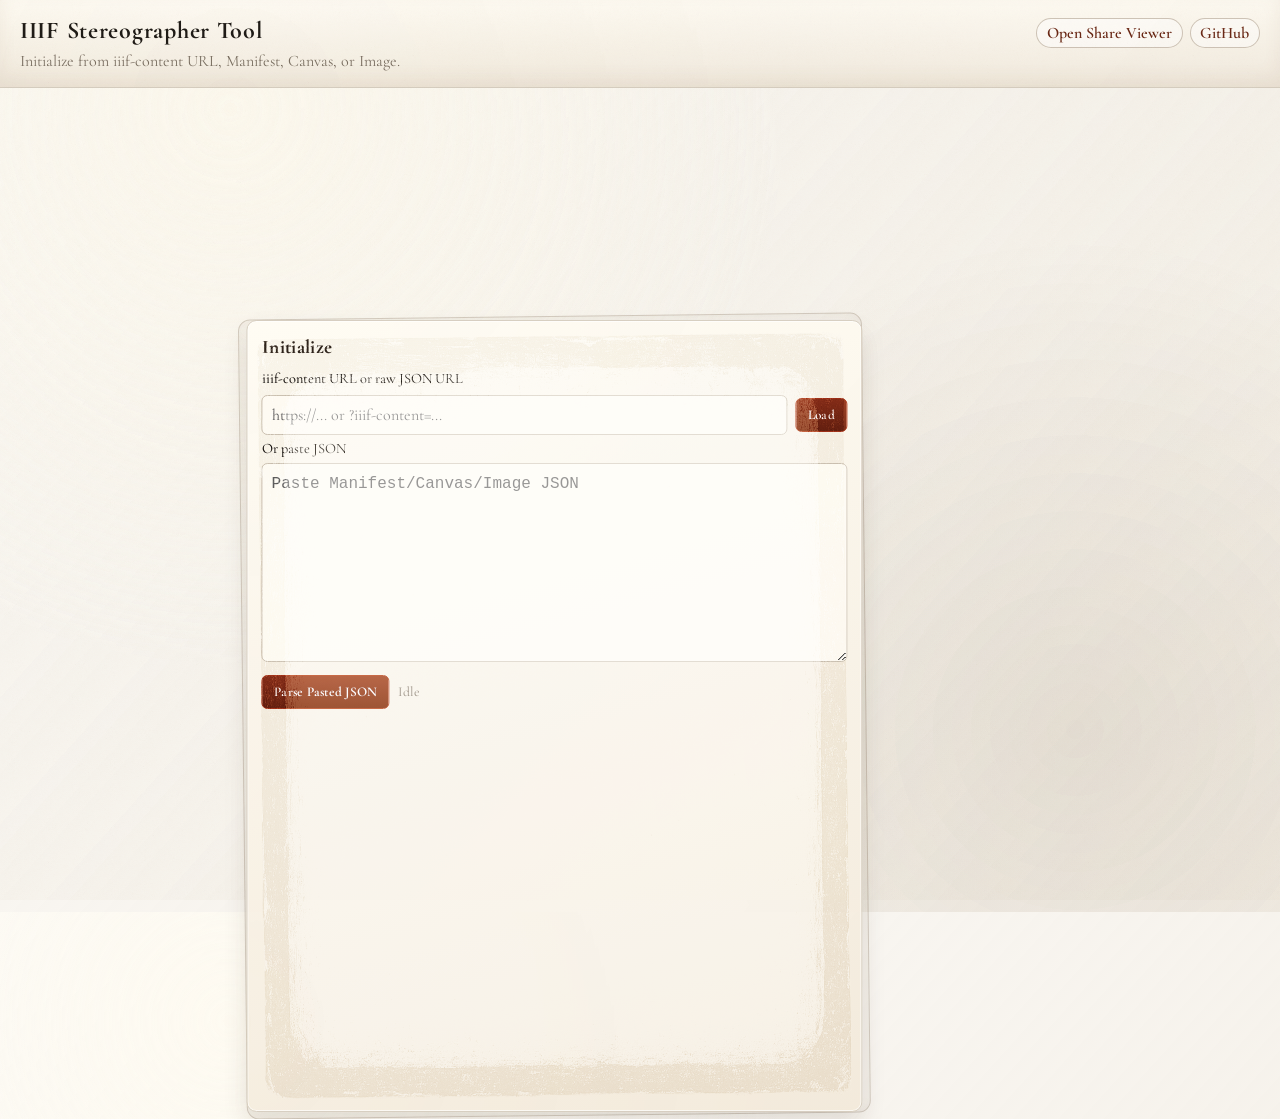
<file: index.html>
<!doctype html>
<html lang="en">

<head>
  <meta charset="utf-8">
  <meta name="viewport" content="width=device-width, initial-scale=1">
  <title>IIIF Stereographer Tool</title>
  <link rel="preconnect" href="https://fonts.googleapis.com">
  <link rel="preconnect" href="https://fonts.gstatic.com" crossorigin>
  <link href="https://fonts.googleapis.com/css2?family=Cormorant+Garamond:wght@400;500;600;700&display=swap" rel="stylesheet">
  <link rel="stylesheet" href="./styles.css">
</head>

<body>
  <header class="topbar">
    <div class="topbar-main">
      <div>
        <h1>IIIF Stereographer Tool</h1>
        <p>Initialize from iiif-content URL, Manifest, Canvas, or Image.</p>
      </div>
      <nav class="topbar-links" aria-label="Project links">
        <a id="shareViewerLink" href="./viewer.html" target="_blank" rel="noopener noreferrer">Open Share Viewer</a>
        <a href="https://github.com/cubap/stereographer" target="_blank" rel="noopener noreferrer">GitHub</a>
      </nav>
    </div>
  </header>

  <main class="layout" id="layout">
    <section class="panel input-panel">
      <h2>Initialize</h2>
      <label for="iiifInput">iiif-content URL or raw JSON URL</label>
      <div class="row">
        <input id="iiifInput" type="text" placeholder="https://... or ?iiif-content=...">
        <button id="loadBtn">Load</button>
        <span id="loadSpinner" class="load-spinner" hidden aria-label="Loading" aria-live="polite"></span>
      </div>
      <label for="pasteInput">Or paste JSON</label>
      <textarea id="pasteInput" rows="8" placeholder="Paste Manifest/Canvas/Image JSON"></textarea>
      <div class="row">
        <button id="parsePasteBtn">Parse Pasted JSON</button>
        <span id="status" class="status">Idle</span>
      </div>
    </section>

    <section class="panel source-panel requires-image" id="sourcePanel" hidden>
      <h2>Source Image + Crop Selectors</h2>
      <p class="hint">Drag either square, resize from the corners, and see the preview.</p>
      <div class="source-preview" id="sourcePreview">
        <img id="sourceImage" crossorigin="anonymous" alt="Source image preview">
        <div id="leftBox" class="crop-box left">L
          <span class="resize-handle resize-handle-top-left" aria-hidden="true"></span>
          <span class="resize-handle" aria-hidden="true"></span>
        </div>
        <div id="rightBox" class="crop-box right">R
          <span class="resize-handle resize-handle-top-left" aria-hidden="true"></span>
          <span class="resize-handle" aria-hidden="true"></span>
        </div>
      </div>
    </section>

    <section class="panel overlay-panel requires-image" id="overlayPanel" hidden>
      <h2>Preview</h2>
      <div class="overlay-preview anaglyph-mode" id="overlayPreview">
        <div id="leftPreview" class="crop-preview left" aria-label="Left eye preview"><span>L</span></div>
        <div id="rightPreview" class="crop-preview right" aria-label="Right eye preview"><span>R</span></div>
      </div>
      <div class="control-grid preview-control-grid">
        <label class="control-row" for="blend">
          <span>Blend Opacity</span>
          <input id="blend" type="range" min="0" max="100" value="50">
          <output id="blendValue" for="blend">50</output>
        </label>
        <label class="control-row" for="blinkSpeed">
          <span>Flicker (ms)</span>
          <input id="blinkSpeed" type="range" min="80" max="1000" step="20" value="200">
          <output id="blinkSpeedValue" for="blinkSpeed">200</output>
        </label>
      </div>
      <div class="row wrap overlay-actions">
        <button id="blinkToggleBtn" type="button" aria-pressed="false" title="Blink (Space)">&#9654;</button>
        <label class="inline-toggle" for="fullColorToggle">
          <input id="fullColorToggle" type="checkbox">
          Full Color
        </label>
      </div>
    </section>

    <section class="panel export-panel requires-image" id="exportPanel" hidden>
      <h2>Save, Export, or Share</h2>
      <p>You can send this page address to others to share your stereoscopic workspace.</p>
      <label><input id="imageApiSelectorToggle" type="checkbox"> Use ImageApiSelector mode</label>
      <div class="export-action-group">
        <p class="export-action-label">On this page</p>
        <div class="row wrap export-actions-local">
          <button id="showManifestBtn">Show Manifest</button>
          <button id="downloadManifestBtn">Download JSON</button>
          <button id="copyIiifContentBtn">IIIF-Content</button>
        </div>
      </div>
      <div class="export-action-group export-action-group-save">
        <p class="export-action-label">Save to RERUM</p>
        <div class="row wrap export-actions-save">
          <button id="saveRerumCanvasBtn">Save as Canvas 🧊</button>
          <button id="saveRerumManifestBtn">Save as Manifest 📖</button>
        </div>
      </div>
      <p id="viewerLinksRow" class="viewer-links-row" hidden>
        Open in viewers:
        <a id="cloverViewerLink" href="#" target="_blank" rel="noopener noreferrer">Clover 🔗</a>
        <span class="viewer-links-separator">|</span>
        <a id="stereographViewerLink" href="#" target="_blank" rel="noopener noreferrer">Stereograph 🔗</a>
      </p>
      <textarea id="exportOutput" rows="5" placeholder="Generated output appears here"></textarea>
    </section>
  </main>

  <script type="module" src="./app.js"></script>
</body>

</html>
</file>
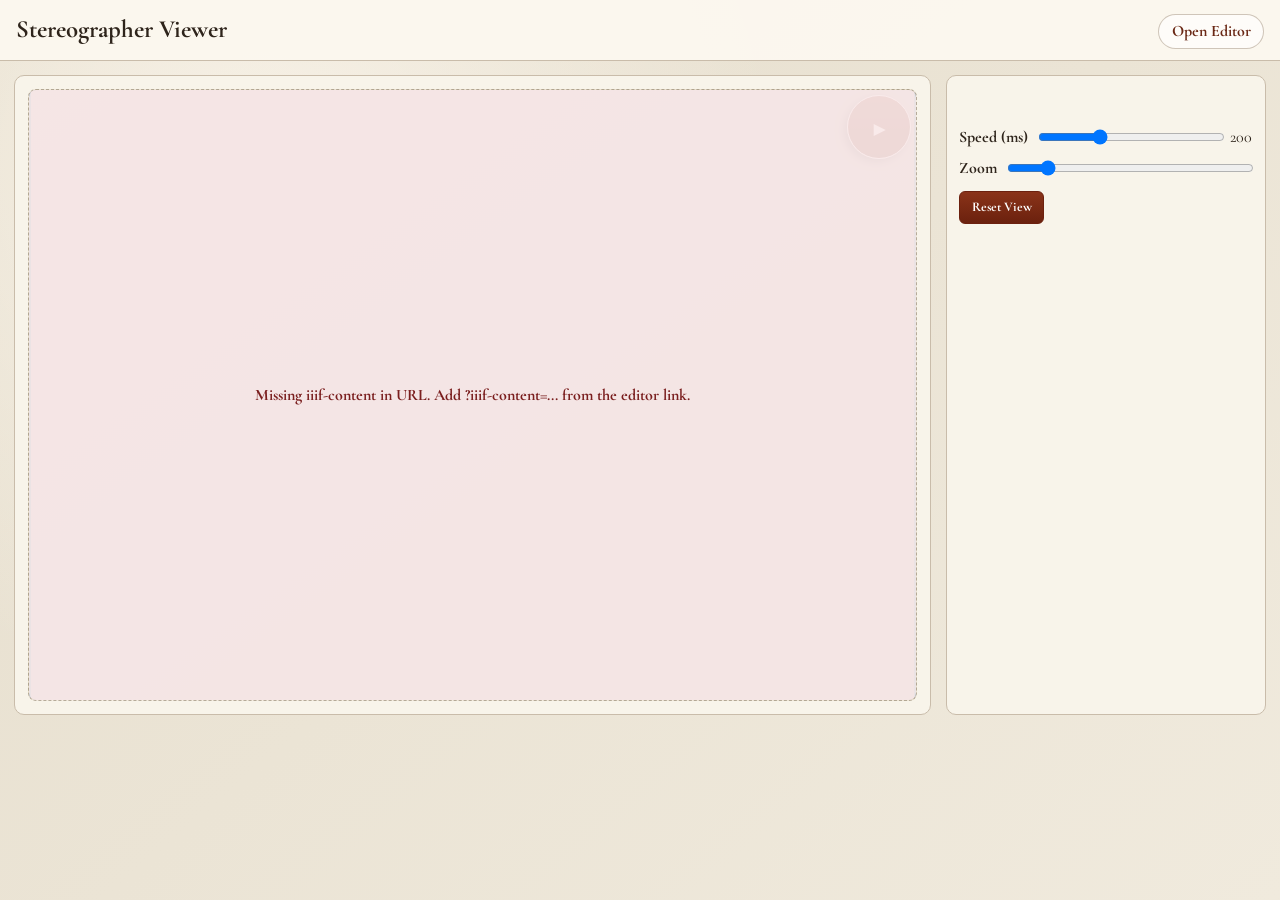
<file: viewer.html>
<!doctype html>
<html lang="en">

<head>
    <meta charset="utf-8">
    <meta name="viewport" content="width=device-width, initial-scale=1">
    <title>IIIF Stereographer Viewer</title>
    <link rel="preconnect" href="https://fonts.googleapis.com">
    <link rel="preconnect" href="https://fonts.gstatic.com" crossorigin>
    <link href="https://fonts.googleapis.com/css2?family=Cormorant+Garamond:wght@500;600;700&display=swap"
        rel="stylesheet">
    <link rel="stylesheet" href="./viewer.css">
</head>

<body>
    <header class="viewer-topbar">
        <div class="viewer-topbar-main">
            <h1>Stereographer Viewer</h1>
            <a id="openEditorLink" class="back-link" href="./index.html">Open Editor</a>
        </div>
    </header>

    <main class="viewer-layout">
        <section class="viewer-stage-wrap">
            <div id="viewerViewport" class="viewer-viewport" aria-label="Stereogram viewport">
                <div id="viewerOverlay" class="viewer-overlay" role="status" aria-live="polite">
                    <span id="viewerSpinner" class="viewer-spinner" aria-hidden="true"></span>
                    <p id="viewerOverlayText" class="viewer-overlay-text">Waiting for iiif-content...</p>
                    <p id="viewerOverlayHelp" class="viewer-overlay-help" hidden></p>
                </div>
                <div id="viewerStage" class="viewer-stage">
                    <div id="viewerLeft" class="viewer-layer left" aria-label="Left eye"></div>
                    <div id="viewerRight" class="viewer-layer right" aria-label="Right eye"></div>
                </div>
            </div>
            <button id="viewerToggle" class="fab-toggle" type="button" aria-pressed="false" title="Flicker (Space)">&#9654;</button>
        </section>

        <section class="viewer-controls">

            <div class="control-row control-row-flicker">
                <label for="viewerSpeed">Speed (ms)</label>
                <input id="viewerSpeed" type="range" min="60" max="500" step="20" value="200">
                <output id="viewerSpeedValue" for="viewerSpeed">200</output>
            </div>

            <div class="control-row control-row-zoom">
                <label for="viewerZoom">Zoom</label>
                <input id="viewerZoom" type="range" min="50" max="400" step="5" value="100">
            </div>
            <div class="button-row">
                <button id="resetViewBtn" type="button">Reset View</button>
            </div>
        </section>
    </main>

    <script type="module" src="./viewer.js"></script>
</body>

</html>
</file>
<file: styles.css>
:root {
  --bg              : #f4f1ea;
  --ink             : #1f1b16;
  --panel           : #fffdf8;
  --line            : #d7cfc2;
  --accent          : #b24324;
  --muted           : #7a6f62;
  --image-median-rgb: 236, 228, 214;
  --paper-dark      : #d9cfbc;
  --paper-light     : #f7f2e7;
  --ink-soft        : #3f3328;
  --img-paper-grain : url("./images/paper-grain.png");
  --img-frame-wear  : url("./images/frame-wear.png");
  --img-dust-specks : url("./images/dust-specks.png");
  --img-vignette    : url("./images/vignette-soft.png");
}

* {
  box-sizing: border-box;
}

[hidden] {
  display: none !important;
}

body {
  margin     : 0;
  font-family: "Cormorant Garamond", Georgia, serif;
  color      : var(--ink);
  background : radial-gradient(circle at 18% 12%, rgba(255, 251, 240, 0.78), rgba(255, 251, 240, 0) 42%),
               radial-gradient(circle at 84% 80%, rgba(90, 64, 35, 0.1), rgba(90, 64, 35, 0) 38%),
               linear-gradient(132deg, rgba(var(--image-median-rgb), 0.22), rgba(var(--image-median-rgb), 0.58));
  transition : background 500ms ease;
  position   : relative;
}

body::before {
  content         : "";
  position        : fixed;
  inset           : 0;
  pointer-events  : none;
  opacity         : 0.2;
  mix-blend-mode  : multiply;
  background-image: var(--img-paper-grain),
    repeating-linear-gradient(0deg,
      rgba(53, 40, 30, 0.05) 0,
      rgba(53, 40, 30, 0.05) 1px,
      rgba(255, 255, 255, 0) 1px,
      rgba(255, 255, 255, 0) 3px),
    repeating-linear-gradient(90deg,
      rgba(53, 40, 30, 0.028) 0,
      rgba(53, 40, 30, 0.028) 1px,
      rgba(255, 255, 255, 0) 1px,
      rgba(255, 255, 255, 0) 4px);
  background-size : 260px 260px, auto, auto;
}

.topbar {
  padding      : 1rem 1.25rem;
  border-bottom: 1px solid var(--line);
  background   : linear-gradient(180deg, rgba(255, 252, 245, 0.95), rgba(242, 235, 223, 0.95));
  box-shadow   : inset 0 -8px 18px rgba(122, 95, 66, 0.08);
}

.topbar-main {
  display        : flex;
  align-items    : flex-start;
  justify-content: space-between;
  gap            : 1rem;
}

.topbar h1 {
  margin   : 0;
  font-size: 1.5rem;
  letter-spacing: 0.03em;
}

.topbar p {
  margin: 0.35rem 0 0;
  color : var(--muted);
}

.topbar-links {
  display      : inline-flex;
  flex-wrap    : wrap;
  gap          : 0.45rem;
  margin-top   : 0.1rem;
  align-self   : flex-start;
  justify-content: flex-end;
}

.topbar-links a {
  color          : #6a2815;
  text-decoration: none;
  border         : 1px solid rgba(122, 95, 66, 0.35);
  border-radius  : 999px;
  padding        : 0.25rem 0.6rem;
  background     : rgba(255, 255, 255, 0.55);
  font-weight    : 600;
}

.topbar-links a:hover,
.topbar-links a:focus-visible {
  background: rgba(255, 255, 255, 0.8);
}

.layout {
  display              : grid;
  gap                  : 1rem;
  padding              : 1rem;
  grid-template-columns: repeat(12, 1fr);
  min-height           : calc(100vh - 76px);
}

.panel {
  border       : 1px solid var(--line);
  border-radius: 10px;
  background   : linear-gradient(165deg, rgba(255, 252, 244, 0.96), rgba(243, 234, 219, 0.96));
  padding      : 0.9rem;
  position     : relative;
  box-shadow   : 0 12px 24px rgba(50, 34, 20, 0.12), inset 0 0 0 1px rgba(255, 255, 255, 0.65);
}

.panel::before {
  content       : "";
  position      : absolute;
  inset         : -5px;
  border        : 1px solid rgba(96, 70, 44, 0.35);
  border-radius : 12px;
  transform     : rotate(var(--frame-tilt, 0deg));
  pointer-events: none;
  opacity       : 0.68;
  box-shadow    : inset 0 0 16px rgba(108, 80, 50, 0.12);
  background-image: var(--img-frame-wear);
  background-size : 100% 100%;
  background-repeat: no-repeat;
  background-position: center;
  mix-blend-mode  : soft-light;
}

.panel::after {
  content         : "";
  position        : absolute;
  inset           : -6px;
  pointer-events  : none;
  background-image: var(--img-dust-specks);
  background-size : 360px 360px;
  background-repeat: repeat;
  background-position: center;
  opacity         : 0.08;
  mix-blend-mode  : soft-light;
  border-radius   : 12px;
}

.input-panel {
  --frame-tilt: -0.65deg;
}

.source-panel {
  --frame-tilt: 0.5deg;
}

.overlay-panel {
  --frame-tilt: -0.35deg;
}

.export-panel {
  --frame-tilt: 0deg;
  background  : rgba(255, 252, 246, 0.98);
  box-shadow  : 0 8px 16px rgba(50, 34, 20, 0.08), inset 0 0 0 1px rgba(255, 255, 255, 0.72);
}

.export-panel::before,
.export-panel::after {
  content: none;
}

.input-panel {
  grid-column: 1 / span 6;
  grid-row   : 1;
}

.overlay-panel {
  grid-column: 7 / span 6;
  grid-row   : 1;
}

.source-panel {
  grid-column: 1 / span 7;
  grid-row   : 2;
}

.export-panel {
  grid-column: 1 / span 12;
  grid-row   : 3;
}

body.app-ready .source-panel {
  grid-column: 1 / span 6;
  grid-row   : 1;
}

body.app-ready .overlay-panel {
  grid-column: 7 / span 6;
  grid-row   : 1;
}

body.app-ready .export-panel {
  grid-column: 1 / span 12;
  grid-row   : 2;
}

.input-panel {
  transition      : transform 520ms cubic-bezier(0.19, 0.89, 0.29, 1.03), opacity 420ms ease, max-height 420ms ease, padding 420ms ease, margin 420ms ease, border-width 420ms ease;
  transform-origin: center top;
  max-height      : 1200px;
}

body:not(.app-ready) .input-panel {
  transform: translate(18vw, 24vh);
}

.input-panel.is-collapsed {
  transform     : translate(0, 0) scale(0.92);
  opacity       : 0;
  max-height    : 0;
  padding-top   : 0;
  padding-bottom: 0;
  margin        : 0;
  border-width  : 0;
  overflow      : hidden;
  pointer-events: none;
  visibility    : hidden;
}

.panel-enter {
  opacity  : 0;
  transform: translateY(18px);
}

.panel-enter.is-visible {
  animation      : panelFadeIn 460ms ease forwards;
  animation-delay: var(--enter-delay, 0ms);
}

h2 {
  margin   : 0 0 0.7rem;
  font-size: 1.2rem;
  letter-spacing: 0.02em;
  color    : var(--ink-soft);
}

label {
  display  : block;
  font-size: 0.9rem;
  margin   : 0.35rem 0;
}

input[type="text"],
textarea {
  width        : 100%;
  border       : 1px solid var(--line);
  border-radius: 6px;
  padding      : 0.55rem;
  font         : inherit;
}

textarea {
  font-family: "IBM Plex Mono", "Fira Code", "Cascadia Code", Consolas, "Courier New", monospace;
  line-height: 1.4;
}

button {
  border       : 1px solid var(--accent);
  background   : linear-gradient(180deg, #9c3f24, #7c2e18);
  color        : #fff;
  border-radius: 6px;
  padding      : 0.5rem 0.7rem;
  cursor       : pointer;
  font-family  : "Cormorant Garamond", Georgia, serif;
  font-weight  : 600;
  letter-spacing: 0.02em;
}

.row {
  display    : flex;
  gap        : 0.5rem;
  align-items: center;
  margin-top : 0.5rem;
}

.row.wrap {
  flex-wrap: wrap;
}

.export-action-group {
  margin-top: 0.55rem;
}

.export-action-group-save {
  margin-top   : 0.7rem;
  padding-top  : 0.65rem;
  border-top   : 1px dashed rgba(122, 95, 66, 0.35);
}

.export-action-label {
  margin        : 0 0 0.35rem;
  font-size     : 0.9rem;
  letter-spacing: 0.02em;
  color         : var(--ink-soft);
  font-weight   : 600;
}

.export-actions-save button {
  background  : linear-gradient(180deg, #7f2711, #651b0b);
  border-color: #651b0b;
}

.viewer-links-row {
  margin     : 0.65rem 0 0.45rem;
  padding    : 0.45rem 0.6rem;
  border     : 1px solid rgba(122, 95, 66, 0.28);
  border-radius: 6px;
  background : rgba(255, 255, 255, 0.6);
  color      : var(--ink-soft);
  font-size  : 0.98rem;
}

.viewer-links-row a {
  color          : #7c2e18;
  font-weight    : 700;
  text-decoration: underline;
  margin-left    : 0.25rem;
}

.viewer-links-separator {
  margin: 0 0.2rem 0 0.35rem;
  color : rgba(91, 67, 45, 0.55);
}

.status {
  color    : var(--muted);
  font-size: 0.85rem;
}

.load-spinner {
  display     : inline-block;
  width       : 1rem;
  height      : 1rem;
  border      : 2px solid var(--line);
  border-top  : 2px solid var(--accent);
  border-radius: 50%;
  animation   : spin 0.7s linear infinite;
  vertical-align: middle;
  margin-left : 0.4rem;
}

@keyframes spin {
  to { transform: rotate(360deg); }
}

.hint {
  margin-top: 0;
  color     : var(--muted);
  font-size : 0.85rem;
}

.source-preview,
.overlay-preview {
  position  : relative;
  min-height: 320px;
  background: linear-gradient(145deg, var(--paper-light), var(--paper-dark));
  border    : 1px solid rgba(120, 95, 67, 0.45);
  overflow  : hidden;
  box-shadow: inset 0 0 0 1px rgba(255, 255, 255, 0.45), inset 0 0 24px rgba(68, 48, 28, 0.18);
}

.source-preview img {
  position  : absolute;
  inset     : 0;
  width     : 100%;
  height    : 100%;
  object-fit: contain;
}

.overlay-preview {
  display: block;
  padding: 1rem;
}

.crop-box {
  position           : absolute;
  left               : 50%;
  top                : 50%;
  border             : 2px solid;
  width              : clamp(140px, 24vw, 220px);
  aspect-ratio       : 1;
  display            : grid;
  place-items        : center;
  font-weight        : 700;
  font-size          : 1.1rem;
  letter-spacing     : 0.08em;
  text-transform     : uppercase;
  background         : rgba(255, 255, 255, 0.12);
  -webkit-user-select: none;
  user-select        : none;
  border-radius      : 10px;
  box-shadow         : 0 0 0 1px rgba(255, 255, 255, 0.22) inset, 0 12px 24px rgba(0, 0, 0, 0.12);
  transform          : translate(-50%, -50%);
  touch-action       : none;
  cursor             : move;
}

.crop-box.left {
  border-color: #d63a3a;
  background  : linear-gradient(135deg, rgba(214, 58, 58, 0.28), rgba(214, 58, 58, 0.08));
  color       : #8b1e1e;
  box-shadow  : 0 0 0 1px rgba(214, 58, 58, 0.25) inset, 0 0 22px rgba(214, 58, 58, 0.24), 0 12px 24px rgba(0, 0, 0, 0.12);
  transform   : translate(calc(-50% - clamp(80px, 11vw, 140px)), -50%);
}

.crop-box.right {
  border-color: #28b7c8;
  background  : linear-gradient(135deg, rgba(40, 183, 200, 0.3), rgba(40, 183, 200, 0.08));
  color       : #0d6b77;
  box-shadow  : 0 0 0 1px rgba(40, 183, 200, 0.25) inset, 0 0 22px rgba(40, 183, 200, 0.24), 0 12px 24px rgba(0, 0, 0, 0.12);
  transform   : translate(calc(-50% + clamp(80px, 11vw, 140px)), -50%);
}

.resize-handle {
  position     : absolute;
  right        : -5px;
  bottom       : -5px;
  width        : 18px;
  height       : 18px;
  border-radius: 50%;
  border       : 2px solid currentColor;
  background   : rgba(255, 255, 255, 0.86);
  box-shadow   : 0 2px 6px rgba(0, 0, 0, 0.16);
  cursor       : nwse-resize;
}

.resize-handle-top-left {
  left  : -5px;
  top   : -5px;
  right : auto;
  bottom: auto;
}

.crop-preview {
  position         : relative;
  width            : clamp(140px, 22vw, 240px);
  aspect-ratio     : 1;
  border           : 2px solid;
  border-radius    : 12px;
  overflow         : hidden;
  background-color : #ddd5c8;
  background-repeat: no-repeat;
  box-shadow       : 0 12px 24px rgba(0, 0, 0, 0.12);
  display          : grid;
  place-items      : center;
  transition       : filter 180ms ease;
}

.overlay-preview .crop-preview {
  position  : absolute;
  inset     : 0;
  margin    : auto;
  transition: background-color 320ms ease, background-blend-mode 320ms ease;
}

.overlay-preview.anaglyph-mode .crop-preview {
  background-color     : #28b7c8;
  background-blend-mode: overlay;
}

.overlay-preview.anaglyph-mode .crop-preview.left {
  background-color: #d63a3a;
}

.overlay-preview.full-color .crop-preview {
  background-color: transparent;
}

.crop-preview span {
  position      : relative;
  z-index       : 1;
  font-weight   : 700;
  font-size     : 1.4rem;
  letter-spacing: 0.08em;
  text-transform: uppercase;
  color         : rgba(31, 27, 22, 0.82);
  text-shadow   : 0 1px 0 rgba(255, 255, 255, 0.5);
}

.crop-preview.left {
  border-color: #d63a3a;
  box-shadow  : 0 0 0 1px rgba(214, 58, 58, 0.2) inset, 0 0 22px rgba(214, 58, 58, 0.18), 0 12px 24px rgba(0, 0, 0, 0.12);
}

.crop-preview.right {
  border-color: #28b7c8;
  box-shadow  : 0 0 0 1px rgba(40, 183, 200, 0.2) inset, 0 0 22px rgba(40, 183, 200, 0.18), 0 12px 24px rgba(0, 0, 0, 0.12);
}

.control-grid {
  display   : grid;
  gap       : 0.55rem;
  margin-top: 0.55rem;
}

.control-row {
  display              : grid;
  grid-template-columns: minmax(105px, 150px) 1fr minmax(40px, 56px);
  gap                  : 0.6rem;
  align-items          : center;
}

.control-row input[type="range"] {
  width: 100%;
}

.control-row output {
  text-align          : right;
  font-variant-numeric: tabular-nums;
  color               : var(--muted);
}

.inline-toggle {
  display    : inline-flex;
  align-items: center;
  gap        : 0.45rem;
}

.overlay-actions {
  justify-content: center;
}

.preview-control-grid {
  margin-top: 0.8rem;
}

#blinkToggleBtn[aria-pressed="true"] {
  background  : #7f2711;
  border-color: #7f2711;
}

textarea,
input[type="text"] {
  background: rgba(255, 253, 247, 0.88);
}

@keyframes panelFadeIn {
  from {
    opacity  : 0;
    transform: translateY(18px);
  }

  to {
    opacity  : 1;
    transform: translateY(0);
  }
}

@media (max-width: 840px) {

  .topbar-main {
    flex-direction: column;
    align-items   : flex-start;
  }

  .topbar-links {
    justify-content: flex-start;
  }

  .input-panel,
  .source-panel,
  .overlay-panel,
  .export-panel {
    grid-column: span 12;
    grid-row   : auto;
  }

  body:not(.app-ready) .input-panel {
    transform: translate(0, 14vh);
  }
}
</file>
<file: viewer.css>
:root {
  --bg: #ede7da;
  --ink: #2e241b;
  --muted: #665746;
  --card: #f8f4ea;
  --line: #c9bcaa;
  --accent: #7c2e18;
  --left: #d63a3a;
  --right: #28b7c8;
}

* {
  box-sizing: border-box;
}

[hidden] {
  display: none !important;
}

body {
  margin: 0;
  min-height: 100vh;
  font-family: "Cormorant Garamond", Georgia, serif;
  color: var(--ink);
  background: radial-gradient(circle at 20% 20%, rgba(255, 250, 242, 0.7), rgba(255, 250, 242, 0) 42%),
    linear-gradient(140deg, #e6decd, #f0eadd);
}

.viewer-topbar {
  padding: 0.9rem 1rem 0.7rem;
  border-bottom: 1px solid var(--line);
  background: rgba(252, 248, 240, 0.95);
}

.viewer-topbar-main {
  display: flex;
  align-items: flex-start;
  justify-content: space-between;
  gap: 1rem;
  width: 100%;
}

.viewer-topbar h1 {
  margin: 0;
  font-size: 1.55rem;
}

.back-link {
  display: inline-flex;
  align-items: center;
  justify-content: center;
  color: #6a2815;
  text-decoration: none;
  border: 1px solid rgba(122, 95, 66, 0.35);
  border-radius: 999px;
  padding: 0.38rem 0.78rem;
  background: rgba(255, 255, 255, 0.62);
  font-weight: 700;
  white-space: nowrap;
}

.back-link:hover,
.back-link:focus-visible {
  background: rgba(255, 255, 255, 0.82);
}

.viewer-layout {
  display: grid;
  grid-template-columns: minmax(0, 1fr) minmax(240px, 320px);
  gap: 0.9rem;
  padding: 0.9rem;
}

.viewer-stage-wrap,
.viewer-controls {
  border: 1px solid var(--line);
  border-radius: 10px;
  background: var(--card);
  padding: 0.8rem;
  position: relative;
}

.viewer-viewport {
  position: relative;
  width: 100%;
  min-height: 68vh;
  border: 1px dashed rgba(110, 93, 70, 0.45);
  border-radius: 8px;
  overflow: hidden;
  touch-action: none;
  cursor: grab;
  background: linear-gradient(145deg, #f3ece0, #e6dcc8);
}

.viewer-overlay {
  position: absolute;
  inset: 0;
  z-index: 4;
  display: grid;
  place-items: center;
  align-content: center;
  gap: 0.55rem;
  text-align: center;
  padding: 1rem;
  background: rgba(246, 239, 226, 0.86);
  color: #4f3f2f;
}

.viewer-overlay.is-error {
  background: rgba(249, 233, 233, 0.92);
  color: #7a1e1e;
}

.viewer-overlay-text {
  margin: 0;
  font-size: 1rem;
  font-weight: 700;
}

.viewer-overlay-help {
  margin: 0;
  font-size: 0.95rem;
}

.viewer-overlay-help a {
  color: var(--accent);
  font-weight: 700;
}

.viewer-spinner {
  width: 1.7rem;
  height: 1.7rem;
  border-radius: 50%;
  border: 3px solid rgba(108, 84, 56, 0.35);
  border-top-color: #7c2e18;
  animation: viewer-spin 0.75s linear infinite;
}

.viewer-viewport.dragging {
  cursor: grabbing;
}

.viewer-stage {
  --ratio: 1 / 1;
  position: absolute;
  inset: 0;
  margin: auto;
  width: min(92vw, 920px);
  max-width: 100%;
  aspect-ratio: var(--ratio);
  transform-origin: center;
}

.viewer-layer {
  position: absolute;
  inset: 0;
  border-radius: 10px;
  background-repeat: no-repeat;
  box-shadow: 0 10px 24px rgba(0, 0, 0, 0.16);
}

.viewer-layer.left {
  border: 2px solid rgba(214, 58, 58, 0.75);
  background-color: rgba(214, 58, 58, 0.18);
}

.viewer-layer.right {
  border: 2px solid rgba(40, 183, 200, 0.75);
  background-color: rgba(40, 183, 200, 0.18);
}

.viewer-controls {
  display: grid;
  align-content: start;
  gap: 0.65rem;
  position: relative;
  padding-top: 3.2rem;
}

.viewer-controls label {
  font-weight: 700;
}

.control-row {
  display: grid;
  grid-template-columns: auto minmax(0, 1fr) auto;
  align-items: center;
  gap: 0.45rem;
}

.control-row-flicker {
  grid-template-columns: auto minmax(0, 1fr) auto;
}

.control-row-flicker label,
.control-row-zoom label {
  margin: 0;
  white-space: nowrap;
}

.control-row-zoom {
  grid-template-columns: auto minmax(0, 1fr);
}

.control-row input[type="range"] {
  width: 100%;
}

.button-row {
  display: flex;
  gap: 0.45rem;
  margin: 0.2rem 0 0.45rem;
}

.fab-toggle {
  position: absolute;
  top: 1.2rem;
  right: 1.2rem;
  z-index: 2;
  width: clamp(2.35rem, 10vw, 4rem);
  height: clamp(2.35rem, 10vw, 4rem);
  font-size: 1.6rem;
  border: 1px solid #fff;
  min-width: 2.35rem;
  padding: 0.4rem 0;
  line-height: 1;
  border-radius: 999px;
  box-shadow: -0.2rem 0.2rem 0.5rem rgba(0, 0, 0, 0.48);
}

.fab-toggle[aria-pressed="true"] {
  background: #7f2711;
  border-color: #7f2711;
}

button {
  border: 1px solid #6c210f;
  background: linear-gradient(180deg, #8a3319, #6b210e);
  color: #fff;
  border-radius: 6px;
  padding: 0.45rem 0.7rem;
  cursor: pointer;
  font-family: inherit;
  font-weight: 700;
}

.mini-btn {
  width: 2rem;
  padding: 0.25rem 0;
}

@media (max-width: 900px) {
  .viewer-layout {
    grid-template-columns: 1fr;
  }

  .viewer-viewport {
    min-height: 56vh;
  }

  .viewer-stage {
    width: min(94vw, 680px);
  }

  .viewer-controls {
    padding-top: 0.8rem;
    padding-bottom: 3.4rem;
  }

  .fab-toggle {
    top: auto;
    right: auto;
    left: 1.2rem;
    bottom: 1.2rem;
  }
}

@media (max-width: 520px) {
  .viewer-topbar h1 {
    font-size: 1.2rem;
    line-height: 1.1;
  }
}

@keyframes viewer-spin {
  to {
    transform: rotate(360deg);
  }
}
</file>
